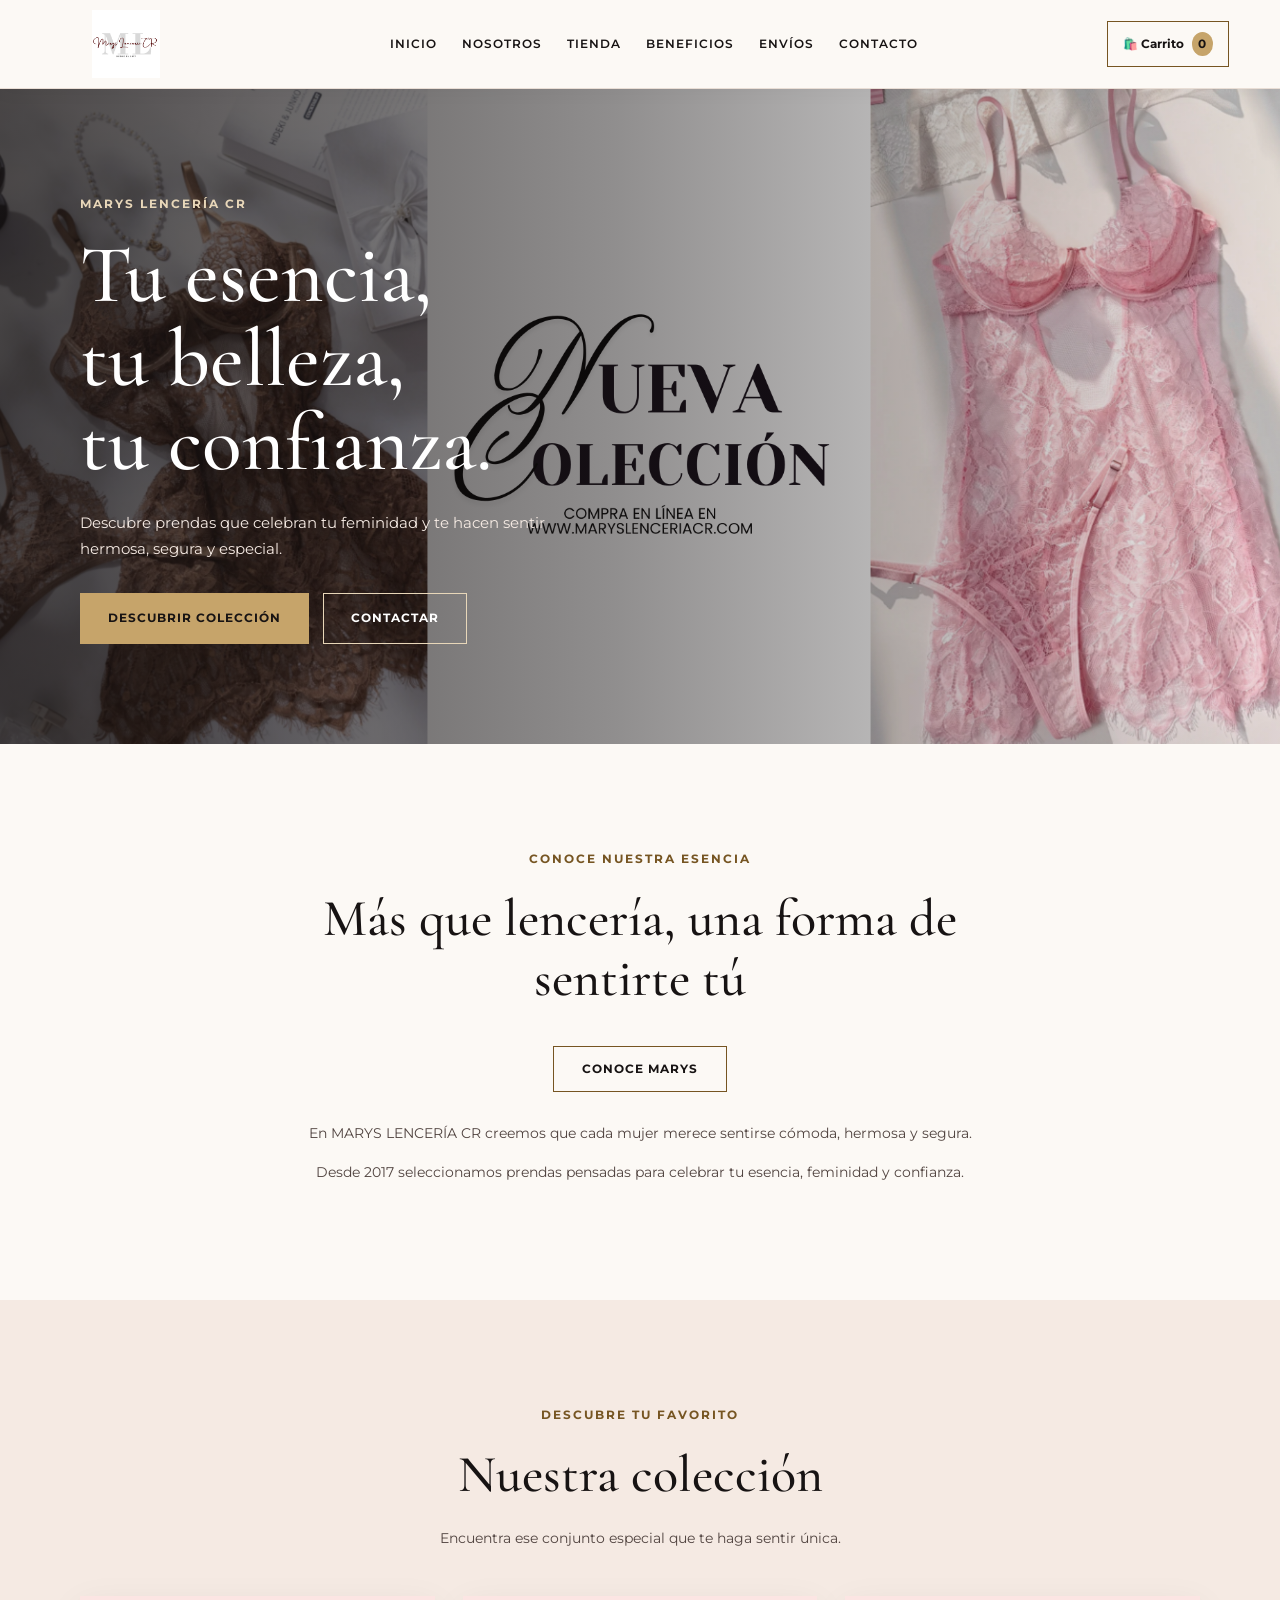
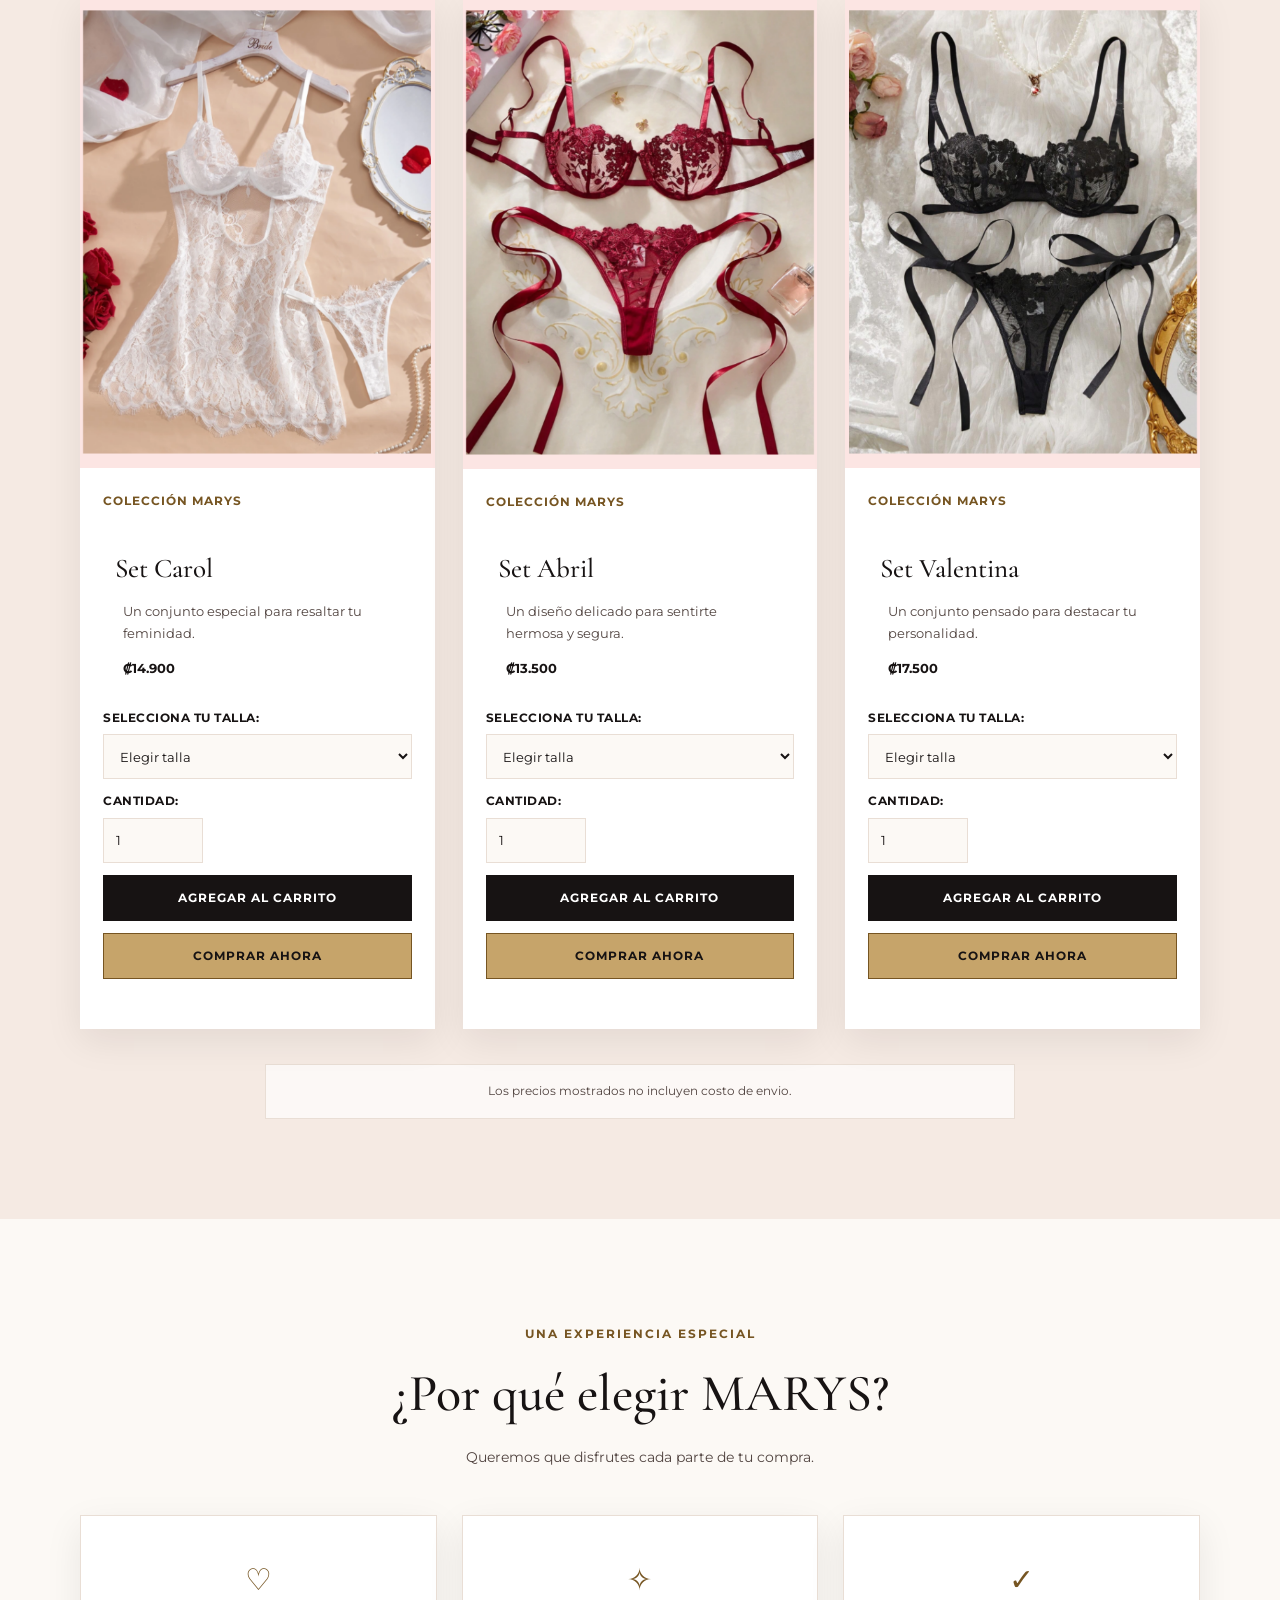
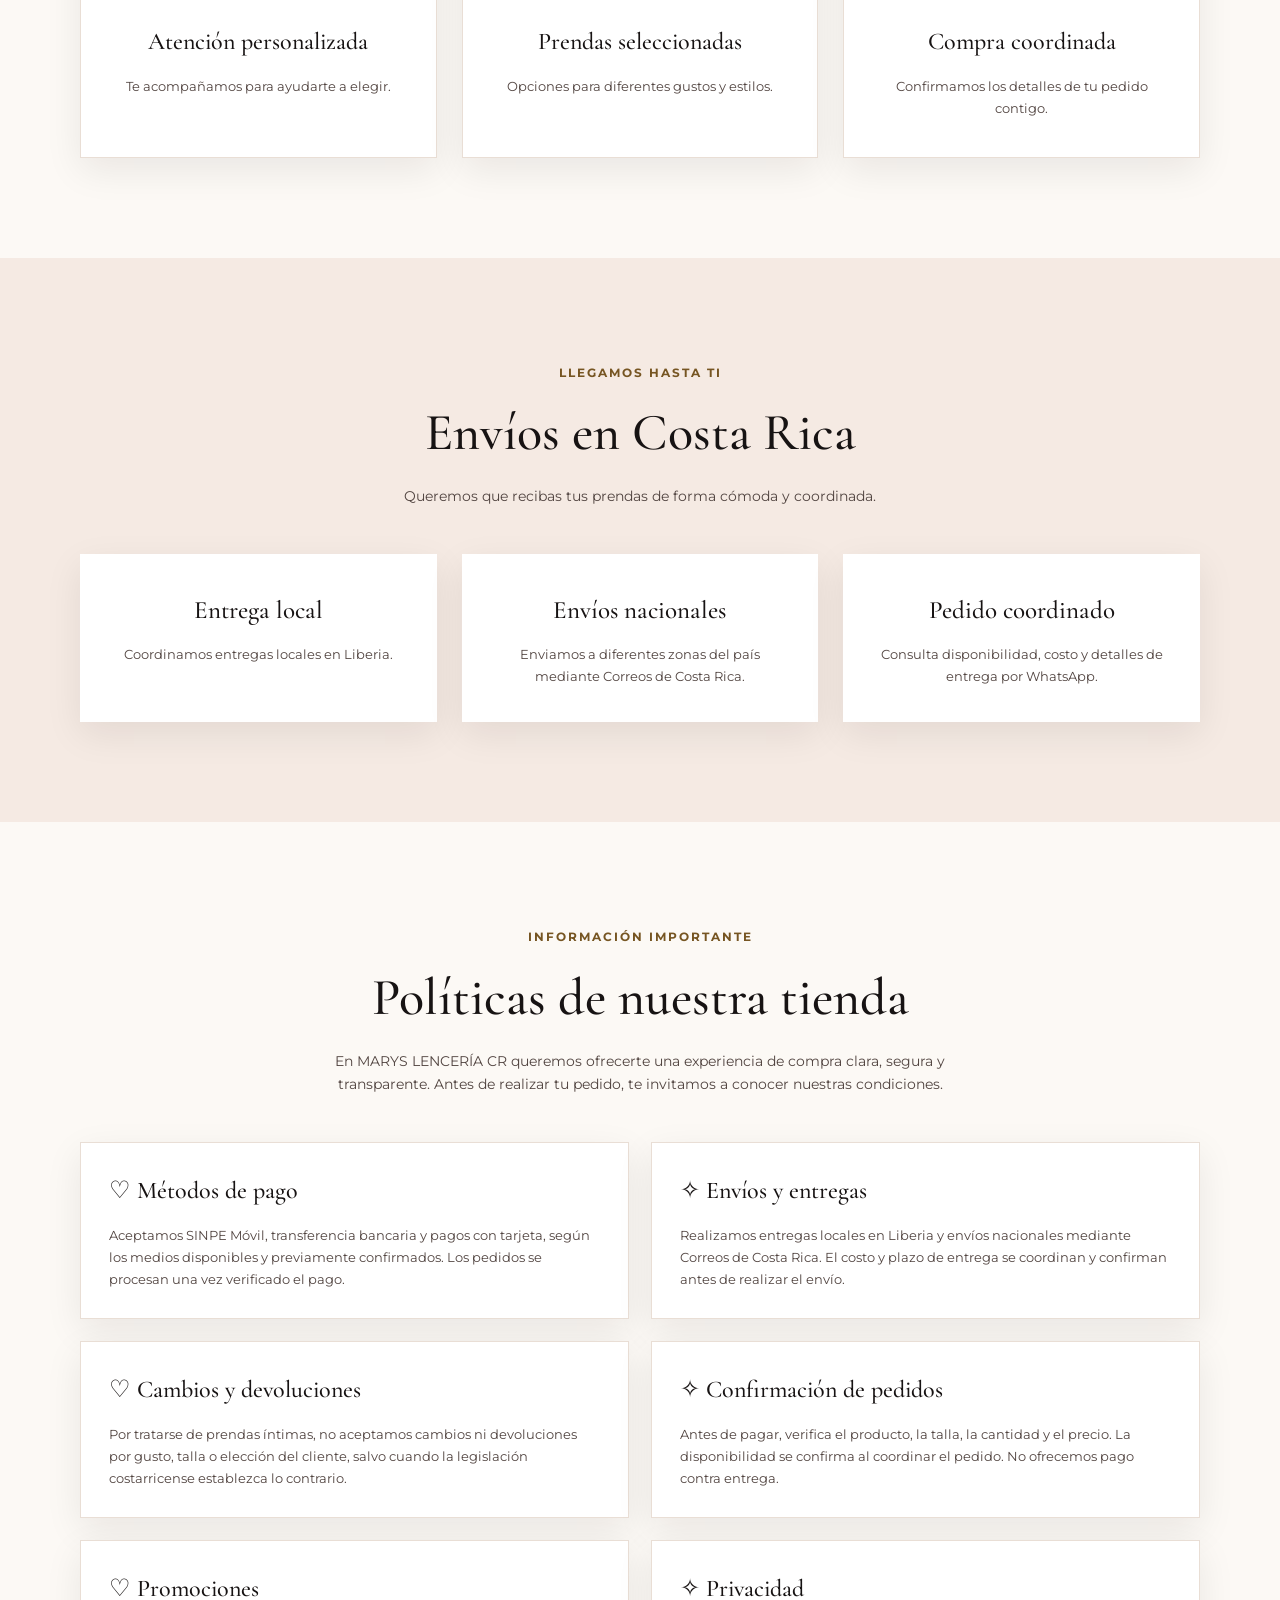
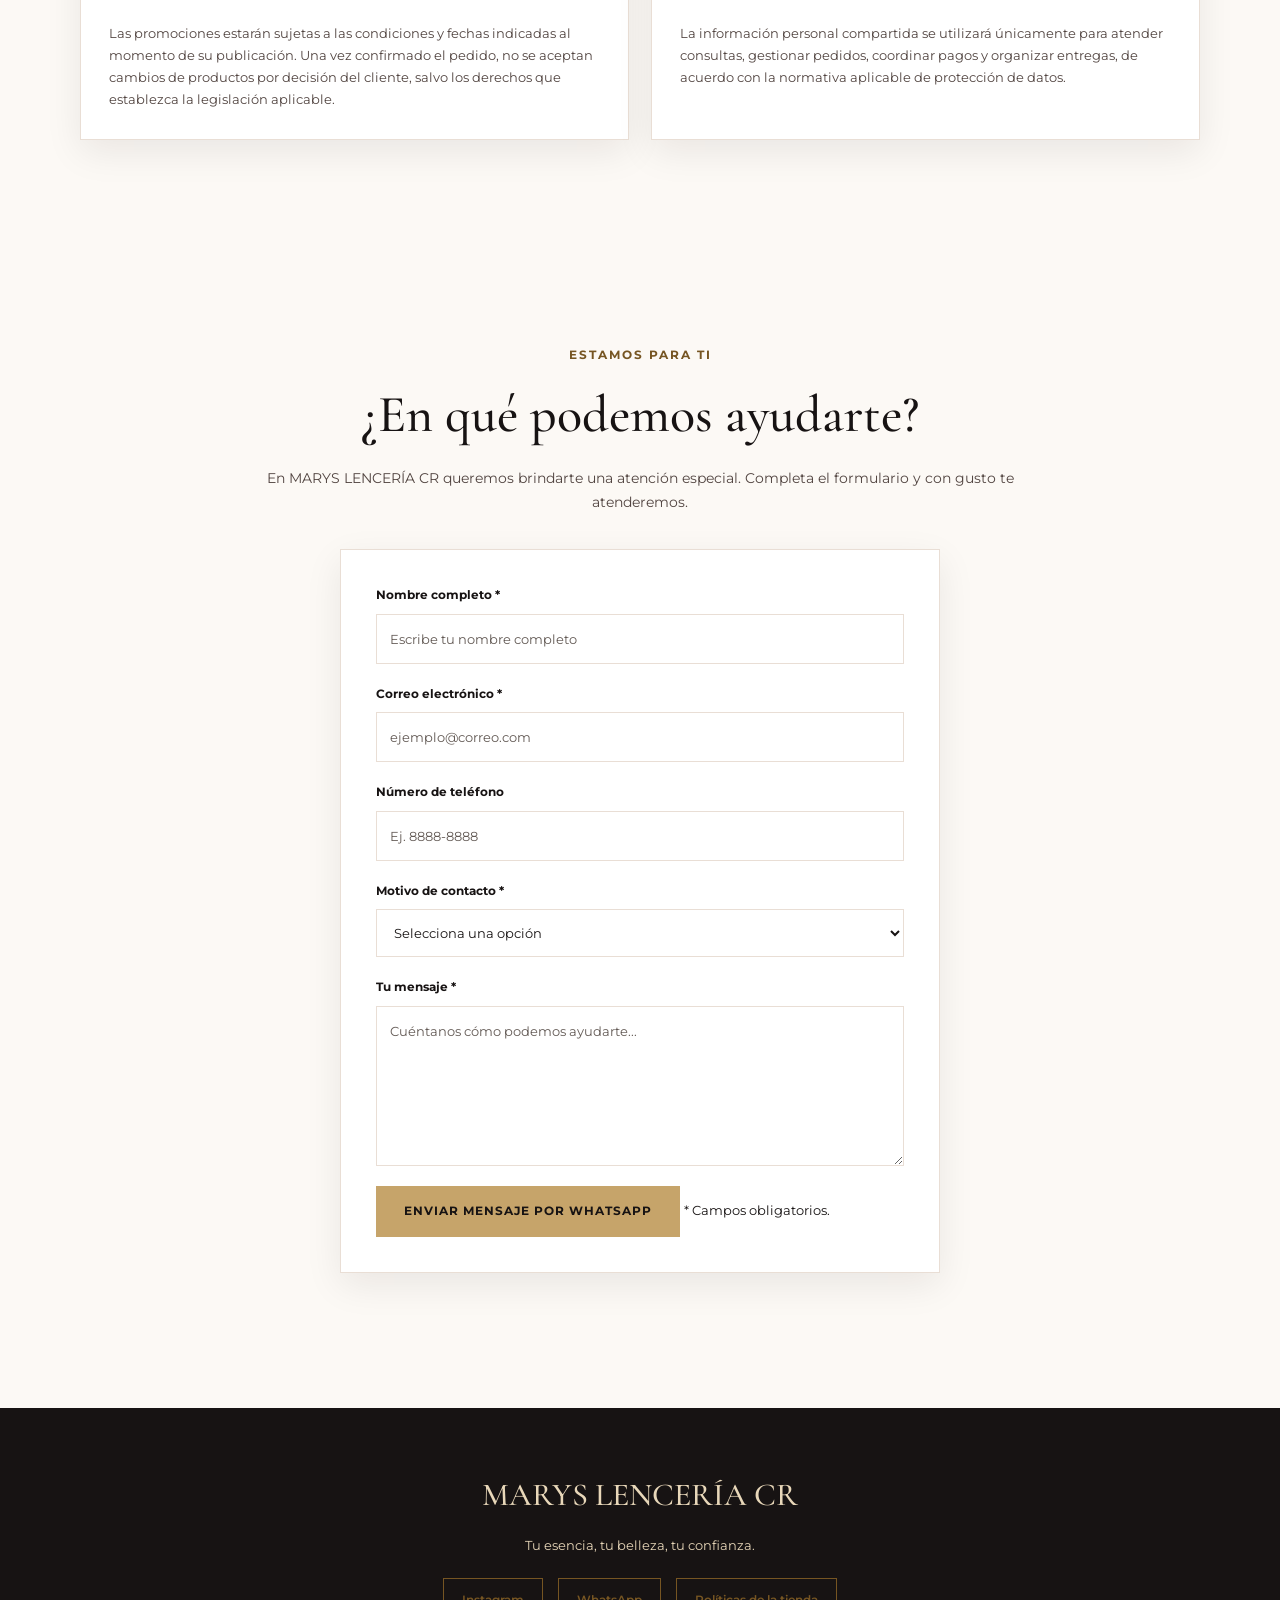
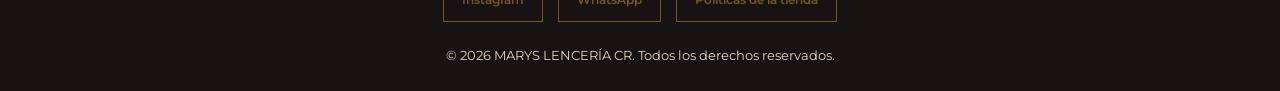
<file: index.html>
<!DOCTYPE html>
<html lang="es">

<head>
    <meta charset="UTF-8">
    <meta name="viewport" content="width=device-width, initial-scale=1.0">

    <meta name="description" content="MARYS LENCERÍA CR: descubre nuestra colección de lencería femenina. Compra tus conjuntos favoritos y recibe envíos en Costa Rica.">

    <meta name="author" content="MARYS LENCERÍA CR">
    <meta name="theme-color" content="#171313">

    <title>MARYS LENCERÍA CR | Tienda de Lencería Femenina en Costa Rica</title>

    <!-- TIPOGRAFÍAS -->
    <link rel="preconnect" href="https://fonts.googleapis.com">
    <link rel="preconnect" href="https://fonts.gstatic.com" crossorigin>

    <link href="https://fonts.googleapis.com/css2?family=Cormorant+Garamond:wght@400;500;600;700&family=Montserrat:wght@400;500;600;700&display=swap" rel="stylesheet">

    <!-- CSS -->
    <link rel="stylesheet" href="css/style.css">
</head>

<body>

    <!-- ENCABEZADO -->
    <header class="encabezado">

        <div class="encabezado-contenido">

            <a href="#inicio" class="logo">
                <img src="img/logo.png" alt="MARYS LENCERÍA CR">
            </a>

            <button
                class="boton-menu"
                id="boton-menu"
                type="button"
                aria-label="Abrir menú"
                aria-expanded="false"
                aria-controls="navegacion-principal">
                ☰
            </button>

            <nav class="navegacion" id="navegacion-principal">

                <a href="#inicio">Inicio</a>
                <a href="#nosotros">Nosotros</a>
                <a href="#catalogo">Tienda</a>
                <a href="#beneficios">Beneficios</a>
                <a href="#envios">Envíos</a>
                <a href="#contacto">Contacto</a>

            </nav>

            <!-- BOTÓN DEL CARRITO -->
            <button class="boton-carrito" id="abrir-carrito" type="button">
                🛍️ Carrito
                <span id="contador-carrito">0</span>
            </button>

        </div>

    </header>


    <main>

        <!-- PORTADA -->
        <section class="hero" id="inicio">

            <div class="hero-imagen">
                <img
                    src="img/banner.png"
                    alt="Colección de MARYS LENCERÍA CR"
                    fetchpriority="high">
            </div>

            <div class="hero-contenido">

                <span class="hero-etiqueta">
                    MARYS LENCERÍA CR
                </span>

                <h1>
                    Tu esencia,<br>
                    tu belleza,<br>
                    tu confianza.
                </h1>

                <p>
                    Descubre prendas que celebran tu feminidad
                    y te hacen sentir hermosa, segura y especial.
                </p>

                <div class="hero-botones">

                    <a href="#catalogo" class="boton boton-principal">
                        DESCUBRIR COLECCIÓN
                    </a>

                    <a
                        href="https://wa.me/50663638746"
                        class="boton boton-secundario"
                        target="_blank"
                        rel="noopener noreferrer">
                        CONTACTAR
                    </a>

                </div>

            </div>

        </section>


        <!-- NOSOTROS -->
        <section class="seccion seccion-nosotros" id="nosotros">

            <div class="contenedor">

                <span class="etiqueta-seccion">
                    CONOCE NUESTRA ESENCIA
                </span>

                <h2>
                    Más que lencería, una forma de sentirte tú
                </h2>

                <button type="button" id="boton-bienvenida">
                    Conoce MARYS
                </button>

                <p>
                    En MARYS LENCERÍA CR creemos que cada mujer
                    merece sentirse cómoda, hermosa y segura.
                </p>

                <p>
                    Desde 2017 seleccionamos prendas pensadas para
                    celebrar tu esencia, feminidad y confianza.
                </p>

            </div>

        </section>


        <!-- TIENDA -->
        <section class="seccion seccion-catalogo" id="catalogo">

            <div class="contenedor">

                <span class="etiqueta-seccion">
                    DESCUBRE TU FAVORITO
                </span>

                <h2>Nuestra colección</h2>

                <p class="texto-intro">
                    Encuentra ese conjunto especial que te haga sentir única.
                </p>

                <div class="catalogo-grid">

                    <!-- SET CAROL -->
                    <article class="tarjeta-categoria tarjeta-producto">

                        <div class="imagen-categoria">
                            <img
                                src="img/Producto1.png"
                                alt="Set Carol de MARYS LENCERÍA CR"
                                loading="lazy">
                        </div>

                        <div class="informacion-producto">

                            <span class="producto-etiqueta">
                                COLECCIÓN MARYS
                            </span>

                            <h3>Set Carol</h3>

                            <p class="descripcion-producto">
                                Un conjunto especial para resaltar tu feminidad.
                            </p>

                            <p class="precio-producto">
                                ₡14.900
                            </p>

                            <label for="talla-carol">Selecciona tu talla:</label>

                            <select id="talla-carol" class="selector-talla">
                                <option value="">Elegir talla</option>
                                <option value="XS">XS</option>
                                <option value="S">S</option>
                                <option value="M">M</option>
                                <option value="L">L</option>
                                <option value="XL">XL</option>
                            </select>

                            <label for="cantidad-carol">Cantidad:</label>

                            <input
                                type="number"
                                id="cantidad-carol"
                                class="cantidad-producto"
                                min="1"
                                value="1">

                            <button
                                class="boton boton-principal boton-agregar"
                                type="button"
                                data-id="carol"
                                data-nombre="Set Carol"
                                data-precio="14900"
                                data-imagen="img/Producto1.png"
                                data-talla="talla-carol"
                                data-cantidad="cantidad-carol">
                                AGREGAR AL CARRITO
                            </button>

                            <button
                                class="boton boton-secundario boton-comprar"
                                type="button"
                                data-id="carol">
                                COMPRAR AHORA
                            </button>

                        </div>

                    </article>


                    <!-- SET ABRIL -->
                    <article class="tarjeta-categoria tarjeta-producto">

                        <div class="imagen-categoria">
                            <img
                                src="img/Producto2.png"
                                alt="Set Abril de MARYS LENCERÍA CR"
                                loading="lazy">
                        </div>

                        <div class="informacion-producto">

                            <span class="producto-etiqueta">
                                COLECCIÓN MARYS
                            </span>

                            <h3>Set Abril</h3>

                            <p class="descripcion-producto">
                                Un diseño delicado para sentirte hermosa y segura.
                            </p>

                            <p class="precio-producto">
                                ₡13.500
                            </p>

                            <label for="talla-abril">Selecciona tu talla:</label>

                            <select id="talla-abril" class="selector-talla">
                                <option value="">Elegir talla</option>
                                <option value="XS">XS</option>
                                <option value="S">S</option>
                                <option value="M">M</option>
                                <option value="L">L</option>
                                <option value="XL">XL</option>
                            </select>

                            <label for="cantidad-abril">Cantidad:</label>

                            <input
                                type="number"
                                id="cantidad-abril"
                                class="cantidad-producto"
                                min="1"
                                value="1">

                            <button
                                class="boton boton-principal boton-agregar"
                                type="button"
                                data-id="abril"
                                data-nombre="Set Abril"
                                data-precio="13500"
                                data-imagen="img/Producto2.png"
                                data-talla="talla-abril"
                                data-cantidad="cantidad-abril">
                                AGREGAR AL CARRITO
                            </button>

                            <button
                                class="boton boton-secundario boton-comprar"
                                type="button"
                                data-id="abril">
                                COMPRAR AHORA
                            </button>

                        </div>

                    </article>


                    <!-- SET VALENTINA -->
                    <article class="tarjeta-categoria tarjeta-producto">

                        <div class="imagen-categoria">
                            <img
                                src="img/Producto3.png"
                                alt="Set Valentina de MARYS LENCERÍA CR"
                                loading="lazy">
                        </div>

                        <div class="informacion-producto">

                            <span class="producto-etiqueta">
                                COLECCIÓN MARYS
                            </span>

                            <h3>Set Valentina</h3>

                            <p class="descripcion-producto">
                                Un conjunto pensado para destacar tu personalidad.
                            </p>

                            <p class="precio-producto">
                                ₡17.500
                            </p>

                            <label for="talla-valentina">Selecciona tu talla:</label>

                            <select id="talla-valentina" class="selector-talla">
                                <option value="">Elegir talla</option>
                                <option value="XS">XS</option>
                                <option value="S">S</option>
                                <option value="M">M</option>
                                <option value="L">L</option>
                                <option value="XL">XL</option>
                            </select>

                            <label for="cantidad-valentina">Cantidad:</label>

                            <input
                                type="number"
                                id="cantidad-valentina"
                                class="cantidad-producto"
                                min="1"
                                value="1">

                            <button
                                class="boton boton-principal boton-agregar"
                                type="button"
                                data-id="valentina"
                                data-nombre="Set Valentina"
                                data-precio="17500"
                                data-imagen="img/Producto3.png"
                                data-talla="talla-valentina"
                                data-cantidad="cantidad-valentina">
                                AGREGAR AL CARRITO
                            </button>

                            <button
                                class="boton boton-secundario boton-comprar"
                                type="button"
                                data-id="valentina">
                                COMPRAR AHORA
                            </button>

                        </div>

                    </article>

                </div>

                <p class="aviso-precios">
                    Los precios mostrados no incluyen costo de envio.
                </p>

            </div>

        </section>

<!-- CARRITO DE COMPRAS -->
<section class="seccion seccion-carrito" id="carrito">

    <div class="contenedor">

        <div class="encabezado-carrito">
            <h2>Tu carrito de compras</h2>

            <button type="button" id="cerrar-carrito">
                ✕ Cerrar
            </button>
        </div>

        <div id="productos-carrito">
            <p class="carrito-vacio">
                Tu carrito está esperando tus favoritos. ♡
            </p>
        </div>

        <div class="resumen-carrito">

            <p>
                Subtotal:
                <strong id="subtotal-carrito">₡0</strong>
            </p>

            <p>
                Envío:
                <span>Por coordinar</span>
            </p>

            <h3>
                Total:
                <strong id="total-carrito">₡0</strong>
            </h3>

            <button
                type="button"
                class="boton boton-principal"
                id="finalizar-compra">
                CONTINUAR CON MI PEDIDO
            </button>

            <button
                type="button"
                class="boton boton-secundario"
                id="vaciar-carrito">
                VACIAR CARRITO
            </button>

        </div>

        <!-- FORMULARIO DE PEDIDO -->
        <div class="formulario-pedido-contenedor" id="formulario-pedido" hidden>

            <div class="formulario-pedido-encabezado">

                <span class="etiqueta-seccion">
                    UN PEDIDO ESPECIAL PARA TI
                </span>

                <h2>Completa tus datos</h2>

                <p>
                    Necesitamos esta información para coordinar
                    tu pedido y la entrega de tus prendas.
                </p>

            </div>

            <form id="formulario-datos-pedido">

                <!-- DATOS PERSONALES -->
                <fieldset>

                    <legend>♡ Información personal</legend>

                    <div class="formulario-grid">

                        <div class="campo-formulario">
                            <label for="nombre-cliente">
                                Nombre completo *
                            </label>

                            <input
                                type="text"
                                id="nombre-cliente"
                                name="nombre"
                                placeholder="Escribe tu nombre completo"
                                autocomplete="name"
                                required>
                        </div>

                        <div class="campo-formulario">
                            <label for="telefono-cliente">
                                Número de teléfono *
                            </label>

                            <input
                                type="tel"
                                id="telefono-cliente"
                                name="telefono"
                                placeholder="Ejemplo: 8888-8888"
                                autocomplete="tel"
                                required>
                        </div>

                        <div class="campo-formulario campo-completo">
                            <label for="correo-cliente">
                                Correo electrónico (opcional)
                            </label>

                            <input
                                type="email"
                                id="correo-cliente"
                                name="correo"
                                placeholder="tucorreo@ejemplo.com"
                                autocomplete="email">
                        </div>

                    </div>

                </fieldset>

                <!-- ENTREGA -->
                <fieldset>

                    <legend>✧ Información de entrega</legend>

                    <div class="campo-formulario">

                        <label for="tipo-entrega">
                            ¿Cómo deseas recibir tu pedido? *
                        </label>

                        <select id="tipo-entrega" name="tipo-entrega" required>

                            <option value="">
                                Selecciona una opción
                            </option>

                            <option value="Entrega local en Liberia">
                                Entrega local en Liberia
                            </option>

                            <option value="Correos de Costa Rica - Domicilio">
                                Correos de Costa Rica - Domicilio
                            </option>

                            <option value="Correos de Costa Rica - Sucursal">
                                Correos de Costa Rica - Sucursal
                            </option>

                        </select>

                    </div>

                    <div id="datos-direccion" hidden>

                        <div class="formulario-grid">

                            <div class="campo-formulario">
                                <label for="provincia-cliente">
                                    Provincia *
                                </label>

                                <select
                                    id="provincia-cliente"
                                    name="provincia">

                                    <option value="">Seleccionar provincia</option>
                                    <option value="San José">San José</option>
                                    <option value="Alajuela">Alajuela</option>
                                    <option value="Cartago">Cartago</option>
                                    <option value="Heredia">Heredia</option>
                                    <option value="Guanacaste">Guanacaste</option>
                                    <option value="Puntarenas">Puntarenas</option>
                                    <option value="Limón">Limón</option>

                                </select>
                            </div>

                            <div class="campo-formulario">
                                <label for="canton-cliente">
                                    Cantón *
                                </label>

                                <input
                                    type="text"
                                    id="canton-cliente"
                                    name="canton"
                                    placeholder="Escribe tu cantón">
                            </div>

                            <div class="campo-formulario">
                                <label for="distrito-cliente">
                                    Distrito *
                                </label>

                                <input
                                    type="text"
                                    id="distrito-cliente"
                                    name="distrito"
                                    placeholder="Escribe tu distrito">
                            </div>

                            <div class="campo-formulario campo-completo">
                                <label for="direccion-cliente">
                                    Dirección exacta o señas *
                                </label>

                                <textarea
                                    id="direccion-cliente"
                                    name="direccion"
                                    rows="3"
                                    placeholder="Indica dirección, puntos de referencia y otros detalles"></textarea>
                            </div>

                        </div>

                    </div>

                    <div id="datos-sucursal" hidden>

                        <div class="campo-formulario">

                            <label for="sucursal-cliente">
                                Sucursal de Correos de Costa Rica *
                            </label>

                            <input
                                type="text"
                                id="sucursal-cliente"
                                name="sucursal"
                                placeholder="Indica la sucursal donde deseas retirar">

                        </div>

                    </div>

                </fieldset>

                <!-- PAGO -->
                <fieldset>

                    <legend>♡ Método de pago</legend>

                    <div class="campo-formulario">

                        <label for="metodo-pago">
                            Selecciona tu método de pago *
                        </label>

                        <select id="metodo-pago" name="metodo-pago" required>

                            <option value="">
                                Selecciona una opción
                            </option>

                            <option value="SINPE Móvil">
                                SINPE Móvil
                            </option>

                            <option value="Transferencia bancaria">
                                Transferencia bancaria
                            </option>

                            <option value="Tarjeta">
                                Tarjeta

                            </option>

                        </select>

                    </div>

                    <p class="nota-formulario">
                        Te enviaremos las indicaciones para completar
                        el pago. Tu pedido se procesará una vez verificado.
                    </p>

                </fieldset>

                <!-- OBSERVACIONES -->
                <fieldset>

                    <legend>✧ Detalles adicionales</legend>

                    <div class="campo-formulario">

                        <label for="observaciones-pedido">
                            Observaciones (opcional)
                        </label>

                        <textarea
                            id="observaciones-pedido"
                            name="observaciones"
                            rows="4"
                            placeholder="¿Deseas indicarnos algo sobre tu pedido?"></textarea>

                    </div>

                </fieldset>

                <!-- ACEPTACIÓN -->
                <div class="aceptacion-formulario">

                    <label for="aceptar-politicas">

                        <input
                            type="checkbox"
                            id="aceptar-politicas"
                            name="aceptar-politicas"
                            required>

                        He leído y acepto las
                        <a href="#politicas" target="_blank">
                            políticas de MARYS LENCERÍA CR
                        </a>.

                    </label>

                </div>

                <button
                    type="submit"
                    class="boton boton-principal boton-enviar-pedido">

                    ENVIAR PEDIDO POR WHATSAPP

                </button>

                <p class="nota-formulario">
                    Al continuar, se abrirá WhatsApp con los detalles
                    de tu pedido para que puedas confirmarlo con nosotros.
                </p>

            </form>

        </div>

    </div>

</section>


        <!-- BENEFICIOS -->
        <section class="seccion seccion-beneficios" id="beneficios">

            <div class="contenedor">

                <span class="etiqueta-seccion">
                    UNA EXPERIENCIA ESPECIAL
                </span>

                <h2>¿Por qué elegir MARYS?</h2>

                <p class="texto-intro">
                    Queremos que disfrutes cada parte de tu compra.
                </p>

                <div class="beneficios-grid">

                    <article class="tarjeta-beneficio">
                        <span class="icono-beneficio">♡</span>
                        <h3>Atención personalizada</h3>
                        <p>Te acompañamos para ayudarte a elegir.</p>
                    </article>

                    <article class="tarjeta-beneficio">
                        <span class="icono-beneficio">✧</span>
                        <h3>Prendas seleccionadas</h3>
                        <p>Opciones para diferentes gustos y estilos.</p>
                    </article>

                    <article class="tarjeta-beneficio">
                        <span class="icono-beneficio">✓</span>
                        <h3>Compra coordinada</h3>
                        <p>Confirmamos los detalles de tu pedido contigo.</p>
                    </article>

                </div>

            </div>

        </section>


        <!-- ENVÍOS -->
        <section class="seccion seccion-envios" id="envios">

            <div class="contenedor">

                <span class="etiqueta-seccion">
                    LLEGAMOS HASTA TI
                </span>

                <h2>Envíos en Costa Rica</h2>

                <p class="texto-intro">
                    Queremos que recibas tus prendas de forma cómoda y coordinada.
                </p>

                <div class="envios-grid">

                    <article class="tarjeta-envio">
                        <h3>Entrega local</h3>
                        <p>Coordinamos entregas locales en Liberia.</p>
                    </article>

                    <article class="tarjeta-envio">
                        <h3>Envíos nacionales</h3>
                        <p>Enviamos a diferentes zonas del país mediante Correos de Costa Rica.</p>
                    </article>

                    <article class="tarjeta-envio">
                        <h3>Pedido coordinado</h3>
                        <p>Consulta disponibilidad, costo y detalles de entrega por WhatsApp.</p>
                    </article>

                </div>

            </div>

        </section>

<!-- POLÍTICAS -->
<section class="seccion seccion-politicas" id="politicas">

    <div class="contenedor">

        <span class="etiqueta-seccion">
            INFORMACIÓN IMPORTANTE
        </span>

        <h2>Políticas de nuestra tienda</h2>

        <p class="texto-intro">
            En MARYS LENCERÍA CR queremos ofrecerte una experiencia
            de compra clara, segura y transparente. Antes de realizar
            tu pedido, te invitamos a conocer nuestras condiciones.
        </p>

        <div class="politicas-grid">

            <article class="tarjeta-politica">
                <h3>♡ Métodos de pago</h3>
                <p>
                    Aceptamos SINPE Móvil, transferencia bancaria
                    y pagos con tarjeta, según los medios disponibles
                    y previamente confirmados. Los pedidos se procesan
                    una vez verificado el pago.
                </p>
            </article>

            <article class="tarjeta-politica">
                <h3>✧ Envíos y entregas</h3>
                <p>
                    Realizamos entregas locales en Liberia y envíos
                    nacionales mediante Correos de Costa Rica.
                    El costo y plazo de entrega se coordinan y confirman
                    antes de realizar el envío.
                </p>
            </article>

            <article class="tarjeta-politica">
                <h3>♡ Cambios y devoluciones</h3>
                <p>
                    Por tratarse de prendas íntimas, no aceptamos
                    cambios ni devoluciones por gusto, talla o elección
                    del cliente, salvo cuando la legislación costarricense
                    establezca lo contrario.
                </p>
            </article>

            <article class="tarjeta-politica">
                <h3>✧ Confirmación de pedidos</h3>
                <p>
                    Antes de pagar, verifica el producto, la talla,
                    la cantidad y el precio. La disponibilidad se confirma
                    al coordinar el pedido. No ofrecemos pago contra entrega.
                </p>
            </article>

            <article class="tarjeta-politica">
                <h3>♡ Promociones</h3>
                <p>
                    Las promociones estarán sujetas a las condiciones
                    y fechas indicadas al momento de su publicación.
                    Una vez confirmado el pedido, no se aceptan cambios
                    de productos por decisión del cliente, salvo los
                    derechos que establezca la legislación aplicable.
                </p>
            </article>

            <article class="tarjeta-politica">
                <h3>✧ Privacidad</h3>
                <p>
                    La información personal compartida se utilizará
                    únicamente para atender consultas, gestionar pedidos,
                    coordinar pagos y organizar entregas, de acuerdo
                    con la normativa aplicable de protección de datos.
                </p>
            </article>

        </div>

    </div>

</section>


<!-- CONTACTO -->
<section class="seccion seccion-contacto" id="contacto">

    <div class="contenedor">

        <span class="etiqueta-seccion">ESTAMOS PARA TI</span>

        <h2>¿En qué podemos ayudarte?</h2>

        <p>
            En MARYS LENCERÍA CR queremos brindarte una atención especial.
            Completa el formulario y con gusto te atenderemos.
        </p>

        <form id="formulario-contacto" class="formulario-contacto">

            <div class="campo-formulario">
                <label for="nombre">Nombre completo *</label>
                <input
                    type="text"
                    id="nombre"
                    name="nombre"
                    placeholder="Escribe tu nombre completo"
                    autocomplete="name"
                    required>
            </div>

            <div class="campo-formulario">
                <label for="correo">Correo electrónico *</label>
                <input
                    type="email"
                    id="correo"
                    name="correo"
                    placeholder="ejemplo@correo.com"
                    autocomplete="email"
                    required>
            </div>

            <div class="campo-formulario">
                <label for="telefono">Número de teléfono</label>
                <input
                    type="tel"
                    id="telefono"
                    name="telefono"
                    placeholder="Ej. 8888-8888"
                    autocomplete="tel">
            </div>

            <div class="campo-formulario">
                <label for="asunto">Motivo de contacto *</label>
                <select id="asunto" name="asunto" required>
                    <option value="">Selecciona una opción</option>
                    <option value="Información sobre productos">Información sobre productos</option>
                    <option value="Disponibilidad y tallas">Disponibilidad y tallas</option>
                    <option value="Estado de mi pedido">Estado de mi pedido</option>
                    <option value="Envíos y entregas">Envíos y entregas</option>
                    <option value="Métodos de pago">Métodos de pago</option>
                    <option value="Otro">Otro</option>
                </select>
            </div>

            <div class="campo-formulario">
                <label for="mensaje">Tu mensaje *</label>
                <textarea
                    id="mensaje"
                    name="mensaje"
                    rows="6"
                    placeholder="Cuéntanos cómo podemos ayudarte..."
                    minlength="10"
                    required></textarea>
            </div>

            <button type="submit" class="boton boton-principal">
                ENVIAR MENSAJE POR WHATSAPP
            </button>

            <p
                id="mensaje-formulario"
                class="mensaje-formulario"
                role="status"
                aria-live="polite">
            </p>

            <small>* Campos obligatorios.</small>

        </form>

    </div>

</section>

    </main>


    <!-- PIE DE PÁGINA -->
    <footer class="pie-pagina">

        <div class="contenedor">

            <h2>MARYS LENCERÍA CR</h2>

            <p>
                Tu esencia, tu belleza, tu confianza.
            </p>

            <div class="redes-sociales">

                <a
                    href="https://www.instagram.com/marys.lenceria.cr/"
                    target="_blank"
                    rel="noopener noreferrer">
                    Instagram
                </a>

                <a
                    href="https://wa.me/50663638746"
                    target="_blank"
                    rel="noopener noreferrer">
                    WhatsApp
                </a>

                <a href="#politicas">
                    Políticas de la tienda
                </a>

            </div>

            <p>
                © 2026 MARYS LENCERÍA CR.
                Todos los derechos reservados.
            </p>

        </div>

    </footer>


    <!-- JAVASCRIPT -->
    <script src="js/script.js"></script>

</body>
</html>
</file>
<file: css/style.css>
/* =====================================================
   MARYS LENCERÍA CR
   DISEÑO ELEGANTE · LUXURY FEMININE
   ACCESIBILIDAD Y CONTRASTE MEJORADOS
   ===================================================== */

/* 1. VARIABLES */
:root {
    --negro: #171313;
    --negro-suave: #251E1E;
    --dorado: #C6A46A;
    --dorado-claro: #E8D7B9;
    --dorado-texto: #765522;
    --beige: #F5EAE3;
    --fondo: #FCF9F5;
    --blanco: #FFFFFF;
    --texto: #514440;
    --placeholder: #625954;
    --borde: #E9DED5;

    --fuente-titulos: "Cormorant Garamond", Georgia, serif;
    --fuente-texto: "Montserrat", Arial, sans-serif;

    --sombra: 0 12px 35px rgba(23, 19, 19, .08);
    --transicion: all .3s ease;
}

/* 2. CONFIGURACIÓN GENERAL */
* {
    margin: 0;
    padding: 0;
    box-sizing: border-box;
}

html {
    scroll-behavior: smooth;
    scroll-padding-top: 100px;
}

body {
    font-family: var(--fuente-texto);
    color: var(--negro);
    background: var(--fondo);
    line-height: 1.7;
}

img {
    display: block;
    max-width: 100%;
}

a {
    color: inherit;
    text-decoration: none;
}

button,
input,
textarea,
select {
    font: inherit;
}

button {
    cursor: pointer;
}

.contenedor {
    width: min(1120px, 90%);
    margin: 0 auto;
}

::selection {
    background: var(--dorado-claro);
    color: var(--negro);
}

/* 3. ENCABEZADO */
.encabezado {
    position: sticky;
    top: 0;
    z-index: 1000;
    width: 100%;
    background: rgba(252, 249, 245, .97);
    border-bottom: 1px solid var(--borde);
    box-shadow: 0 3px 18px rgba(23, 19, 19, .04);
}

.encabezado-contenido {
    width: min(1200px, 92%);
    min-height: 88px;
    margin: auto;
    display: flex;
    align-items: center;
    justify-content: space-between;
    gap: 25px;
}

.logo {
    display: flex;
    align-items: center;
    flex-shrink: 0;
}

.logo img {
    width: 150px;
    max-height: 68px;
    object-fit: contain;
}

.navegacion {
    display: flex;
    align-items: center;
    justify-content: flex-end;
    flex-wrap: wrap;
    gap: 10px 25px;
}

.navegacion a {
    display: inline-flex;
    align-items: center;
    min-height: 44px;
    color: var(--negro);
    font-size: 12px;
    font-weight: 600;
    letter-spacing: 1px;
    text-transform: uppercase;
    transition: var(--transicion);
}

.navegacion a:hover {
    color: var(--dorado-texto);
}

/* 4. MENÚ MÓVIL */
.boton-menu {
    display: none;
    min-width: 44px;
    min-height: 44px;
    align-items: center;
    justify-content: center;
    border: 0;
    background: transparent;
    color: var(--negro);
    font-size: 27px;
    cursor: pointer;
}

@media (max-width: 768px) {
    .encabezado-contenido {
        position: relative;
        flex-wrap: wrap;
        min-height: 75px;
        padding: 10px 0;
    }

    .boton-menu {
        display: flex;
    }

    .navegacion {
        display: none;
        width: 100%;
        flex-direction: column;
        align-items: stretch;
        gap: 0;
        padding: 12px 0;
        border-top: 1px solid var(--borde);
    }

    .navegacion.activo {
        display: flex;
    }

    .navegacion a {
        justify-content: center;
        padding: 12px;
    }
}

/* 5. PORTADA PRINCIPAL */
.hero {
    min-height: 620px;
    position: relative;
    display: flex;
    align-items: center;
    overflow: hidden;
    background: var(--beige);
}

.hero-imagen {
    position: absolute;
    inset: 0;
}

.hero-imagen img {
    width: 100%;
    height: 100%;
    object-fit: cover;
    object-position: center;
}

.hero-imagen::after {
    content: "";
    position: absolute;
    inset: 0;
    background: linear-gradient(
        90deg,
        rgba(23, 19, 19, .78) 0%,
        rgba(23, 19, 19, .48) 48%,
        rgba(23, 19, 19, .05) 100%
    );
}

.hero-contenido {
    position: relative;
    z-index: 2;
    width: min(1120px, 90%);
    margin: auto;
    padding: 100px 0;
    color: var(--blanco);
}

.hero-etiqueta,
.etiqueta-seccion {
    display: inline-block;
    margin-bottom: 20px;
    font-size: 12px;
    font-weight: 700;
    letter-spacing: 2px;
    text-transform: uppercase;
}

.hero-etiqueta {
    color: var(--dorado-claro);
}

.etiqueta-seccion {
    color: var(--dorado-texto);
}

.hero h1 {
    max-width: 650px;
    margin-bottom: 25px;
    font-family: var(--fuente-titulos);
    font-size: clamp(48px, 7vw, 82px);
    font-weight: 500;
    line-height: 1.02;
}

.hero-contenido > p {
    max-width: 480px;
    margin-bottom: 32px;
    color: #F5EAE3;
    font-size: 15px;
}

/* 6. BOTONES GENERALES */
.hero-botones {
    display: flex;
    flex-wrap: wrap;
    gap: 14px;
}

.boton {
    min-height: 49px;
    padding: 14px 27px;
    display: inline-flex;
    align-items: center;
    justify-content: center;
    border: 1px solid transparent;
    font-size: 12px;
    font-weight: 700;
    letter-spacing: 1px;
    text-align: center;
    transition: var(--transicion);
    cursor: pointer;
}

.boton-principal {
    background: var(--dorado);
    color: var(--negro);
}

.boton-principal:hover {
    background: var(--dorado-claro);
    transform: translateY(-2px);
}

.boton-secundario {
    border-color: var(--dorado-claro);
    color: var(--blanco);
}

.boton-secundario:hover {
    background: var(--blanco);
    color: var(--negro);
}

/* 7. SECCIONES */
.seccion {
    padding: 100px 0;
    text-align: center;
}

.seccion h2 {
    margin-bottom: 22px;
    font-family: var(--fuente-titulos);
    font-size: clamp(34px, 4.5vw, 52px);
    font-weight: 500;
    line-height: 1.15;
}

.seccion p {
    color: var(--texto);
}

.texto-intro {
    max-width: 650px;
    margin: 0 auto 45px;
    font-size: 14px;
}

/* 8. NOSOTROS */
.seccion-nosotros {
    background: var(--fondo);
}

.seccion-nosotros .contenedor {
    max-width: 780px;
}

.seccion-nosotros p {
    margin: 15px auto;
    font-size: 14px;
}

/* 9. BOTÓN BIENVENIDA */
#boton-bienvenida {
    min-height: 46px;
    margin: 15px 0;
    padding: 12px 28px;
    border: 1px solid var(--dorado-texto);
    background: transparent;
    color: var(--negro);
    font-size: 12px;
    font-weight: 700;
    letter-spacing: 1px;
    text-transform: uppercase;
    cursor: pointer;
    transition: var(--transicion);
}

#boton-bienvenida:hover {
    background: var(--dorado);
}

/* 10. CATÁLOGO */
.seccion-catalogo {
    background: var(--beige);
}

.catalogo-grid {
    display: grid;
    grid-template-columns: repeat(3, minmax(0, 1fr));
    gap: 28px;
    align-items: stretch;
}

.tarjeta-categoria {
    display: flex;
    flex-direction: column;
    overflow: hidden;
    padding-bottom: 27px;
    background: var(--blanco);
    text-align: center;
    box-shadow: var(--sombra);
    transition: var(--transicion);
}

.tarjeta-categoria:hover {
    transform: translateY(-6px);
}

.imagen-categoria {
    width: 100%;
    aspect-ratio: 3 / 4;
    overflow: hidden;
    background: var(--beige);
}

.imagen-categoria img {
    width: 100%;
    height: 100%;
    object-fit: cover;
    transition: transform .5s ease;
}

.tarjeta-categoria:hover .imagen-categoria img {
    transform: scale(1.05);
}

.tarjeta-categoria h3 {
    margin: 22px 12px 10px;
    font-family: var(--fuente-titulos);
    font-size: 25px;
    font-weight: 500;
}

.tarjeta-categoria p {
    margin-top: auto;
    padding: 0 20px;
    font-size: 13px;
}

/* 11. PRODUCTOS Y COMPRAS */
.tarjeta-producto {
    position: relative;
    display: flex;
    flex-direction: column;
    overflow: hidden;
    background: var(--blanco);
    box-shadow: var(--sombra);
    text-align: left;
    transition: var(--transicion);
}

.tarjeta-producto:hover {
    transform: translateY(-6px);
    box-shadow: 0 18px 40px rgba(23, 19, 19, .13);
}

.imagen-producto {
    position: relative;
    width: 100%;
    aspect-ratio: 3 / 4;
    overflow: hidden;
    background: var(--beige);
}

.imagen-producto img {
    width: 100%;
    height: 100%;
    object-fit: cover;
    transition: transform .5s ease;
}

.tarjeta-producto:hover .imagen-producto img {
    transform: scale(1.04);
}

.producto-etiqueta {
    display: inline-block;
    margin-bottom: 12px;
    color: var(--dorado-texto);
    font-size: 12px;
    font-weight: 700;
    letter-spacing: 1px;
    text-transform: uppercase;
}

.informacion-producto {
    display: flex;
    flex: 1;
    flex-direction: column;
    padding: 23px;
}

.informacion-producto h3 {
    margin-bottom: 8px;
    font-family: var(--fuente-titulos);
    font-size: 27px;
    font-weight: 500;
}

.descripcion-producto {
    min-height: 45px;
    margin-bottom: 12px;
    font-size: 13px;
}

.precio-producto {
    margin-bottom: 17px;
    color: var(--negro) !important;
    font-size: 19px;
    font-weight: 700;
}

.selector-talla,
.cantidad-producto {
    width: 100%;
    min-height: 45px;
    padding: 10px 12px;
    border: 1px solid var(--borde);
    border-radius: 0;
    background: var(--fondo);
    color: var(--negro);
    font-size: 13px;
}

.selector-talla:focus,
.cantidad-producto:focus {
    outline: 2px solid var(--dorado-texto);
    outline-offset: 2px;
}

.informacion-producto label {
    display: block;
    margin: 12px 0 6px;
    color: var(--negro);
    font-size: 12px;
    font-weight: 700;
    letter-spacing: .5px;
    text-transform: uppercase;
}

.cantidad-producto {
    max-width: 100px;
}

.boton-agregar,
.boton-comprar {
    width: 100%;
    min-height: 46px;
    margin-top: 12px;
    padding: 12px 15px;
    border: 1px solid var(--negro);
    font-size: 12px;
    font-weight: 700;
    letter-spacing: 1px;
    text-transform: uppercase;
    transition: var(--transicion);
}

.boton-agregar {
    background: var(--negro);
    color: var(--blanco);
}

.boton-agregar:hover {
    border-color: var(--dorado);
    background: var(--dorado);
    color: var(--negro);
}

.boton-comprar {
    border-color: var(--dorado-texto);
    background: var(--dorado);
    color: var(--negro);
}

.boton-comprar:hover {
    background: var(--dorado-claro);
}

.aviso-precios {
    max-width: 750px;
    margin: 35px auto 0;
    padding: 16px 20px;
    border: 1px solid var(--borde);
    background: rgba(255, 255, 255, .7);
    color: var(--texto);
    font-size: 12px;
    text-align: center;
}

/* 12. BOTÓN DEL CARRITO */
.boton-carrito {
    position: relative;
    display: inline-flex;
    align-items: center;
    justify-content: center;
    gap: 8px;
    min-height: 42px;
    padding: 10px 15px;
    border: 1px solid var(--dorado-texto);
    background: transparent;
    color: var(--negro);
    font-size: 12px;
    font-weight: 700;
    transition: var(--transicion);
}

.boton-carrito:hover {
    background: var(--dorado);
}

#contador-carrito {
    display: inline-flex;
    align-items: center;
    justify-content: center;
    min-width: 21px;
    min-height: 21px;
    padding: 2px 5px;
    border-radius: 50%;
    background: var(--dorado);
    color: var(--negro);
    font-size: 12px;
    font-weight: 700;
}

/* 13. CARRITO */
.seccion-carrito {
    display: none;
    padding: 65px 0;
    background: var(--fondo);
    border-top: 1px solid var(--borde);
}

.seccion-carrito.activo {
    display: block;
}

.encabezado-carrito {
    display: flex;
    align-items: center;
    justify-content: space-between;
    gap: 20px;
    margin-bottom: 30px;
}

.encabezado-carrito h2 {
    margin: 0;
    font-family: var(--fuente-titulos);
    font-size: 38px;
    font-weight: 500;
}

#cerrar-carrito {
    min-height: 42px;
    padding: 10px 15px;
    border: 1px solid var(--borde);
    background: var(--blanco);
    color: var(--negro);
    transition: var(--transicion);
}

#cerrar-carrito:hover {
    background: var(--negro);
    color: var(--blanco);
}

#productos-carrito {
    display: flex;
    flex-direction: column;
    gap: 15px;
}

.producto-en-carrito {
    display: grid;
    grid-template-columns: 95px 1fr auto;
    align-items: center;
    gap: 20px;
    padding: 18px;
    background: var(--blanco);
    border: 1px solid var(--borde);
}

.producto-en-carrito img {
    width: 95px;
    height: 115px;
    object-fit: cover;
    background: var(--beige);
}

.detalles-carrito h3 {
    margin-bottom: 5px;
    font-family: var(--fuente-titulos);
    font-size: 23px;
    font-weight: 500;
}

.detalles-carrito p {
    margin: 3px 0;
    font-size: 13px;
}

.controles-cantidad {
    display: flex;
    align-items: center;
    gap: 10px;
    margin-top: 12px;
}

.controles-cantidad button {
    width: 30px;
    height: 30px;
    border: 1px solid var(--borde);
    background: var(--fondo);
    color: var(--negro);
    font-size: 17px;
}

.controles-cantidad button:hover {
    background: var(--dorado);
}

.controles-cantidad span {
    min-width: 20px;
    font-size: 13px;
    text-align: center;
}

.precio-total-producto {
    font-size: 15px;
    font-weight: 700;
    text-align: right;
}

.boton-eliminar {
    display: block;
    margin: 10px 0 0 auto;
    border: 0;
    background: transparent;
    color: #9B3434;
    font-size: 12px;
    text-decoration: underline;
}

.carrito-vacio {
    padding: 40px 20px;
    background: var(--blanco);
    border: 1px solid var(--borde);
    color: var(--texto);
    font-size: 14px;
    text-align: center;
}

.resumen-carrito {
    max-width: 450px;
    margin: 30px 0 0 auto;
    padding: 25px;
    background: var(--blanco);
    border: 1px solid var(--borde);
    text-align: left;
}

.resumen-carrito p,
.resumen-carrito h3 {
    display: flex;
    align-items: center;
    justify-content: space-between;
    gap: 12px;
    margin-bottom: 12px;
    color: var(--negro);
    font-size: 14px;
}

.resumen-carrito h3 {
    margin-top: 15px;
    padding-top: 15px;
    border-top: 1px solid var(--borde);
    font-size: 17px;
}

#finalizar-compra,
#vaciar-carrito {
    width: 100%;
    margin-top: 12px;
}

#vaciar-carrito {
    border: 1px solid var(--borde);
    background: transparent;
    color: var(--negro);
}

#vaciar-carrito:hover {
    border-color: #9B3434;
    color: #9B3434;
}

/* 14. FORMULARIO DE PEDIDO */
.formulario-pedido-contenedor {
    max-width: 850px;
    margin: 55px auto 0;
    padding: 45px;
    background: var(--blanco);
    border: 1px solid var(--borde);
    box-shadow: var(--sombra);
    text-align: left;
}

.formulario-pedido-contenedor[hidden],
#datos-direccion[hidden],
#datos-sucursal[hidden] {
    display: none !important;
}

.formulario-pedido-encabezado {
    margin-bottom: 35px;
    text-align: center;
}

.formulario-pedido-encabezado .etiqueta-seccion {
    margin-bottom: 10px;
}

.formulario-pedido-encabezado h2 {
    margin-bottom: 12px;
    font-family: var(--fuente-titulos);
    font-size: 43px;
    font-weight: 500;
}

.formulario-pedido-encabezado p {
    max-width: 570px;
    margin: auto;
    font-size: 14px;
}

#formulario-datos-pedido fieldset {
    margin-bottom: 28px;
    padding: 25px;
    border: 1px solid var(--borde);
    background: var(--fondo);
}

#formulario-datos-pedido legend {
    padding: 0 12px;
    color: var(--negro);
    font-family: var(--fuente-titulos);
    font-size: 25px;
    font-weight: 600;
}

.formulario-grid {
    display: grid;
    grid-template-columns: repeat(2, minmax(0, 1fr));
    gap: 0 20px;
}

.campo-formulario {
    display: flex;
    flex-direction: column;
    gap: 8px;
    margin-bottom: 20px;
}

.campo-completo {
    grid-column: 1 / -1;
}

.campo-formulario label {
    color: var(--negro);
    font-size: 12px;
    font-weight: 700;
}

.campo-formulario input,
.campo-formulario select,
.campo-formulario textarea {
    width: 100%;
    min-height: 48px;
    padding: 13px;
    border: 1px solid var(--borde);
    border-radius: 0;
    background: var(--blanco);
    color: var(--negro);
    font-size: 13px;
}

.campo-formulario textarea {
    min-height: 110px;
    resize: vertical;
}

.campo-formulario input:focus,
.campo-formulario select:focus,
.campo-formulario textarea:focus {
    outline: 2px solid var(--dorado-texto);
    outline-offset: 2px;
}

.campo-formulario input::placeholder,
.campo-formulario textarea::placeholder {
    color: var(--placeholder);
    opacity: 1;
}

.nota-formulario {
    margin: 12px 0 20px;
    color: var(--texto);
    font-size: 12px;
    line-height: 1.7;
}

.aceptacion-formulario {
    margin: 25px 0;
    padding: 18px;
    background: var(--beige);
    color: var(--negro);
    font-size: 13px;
}

.aceptacion-formulario label {
    display: flex;
    align-items: flex-start;
    gap: 10px;
    cursor: pointer;
}

.aceptacion-formulario input {
    width: 17px;
    height: 17px;
    flex-shrink: 0;
    margin-top: 3px;
    accent-color: var(--dorado-texto);
}

.aceptacion-formulario a {
    color: var(--dorado-texto);
    font-weight: 700;
    text-decoration: underline;
}

.boton-enviar-pedido {
    width: 100%;
    min-height: 55px;
    border: 1px solid var(--dorado-texto);
    background: var(--dorado);
    color: var(--negro);
    font-size: 12px;
    font-weight: 700;
}

.boton-enviar-pedido:hover {
    background: var(--dorado-claro);
    transform: translateY(-2px);
}

/* 15. BENEFICIOS */
.seccion-beneficios {
    background: var(--fondo);
}

.beneficios-grid {
    display: grid;
    grid-template-columns: repeat(3, 1fr);
    gap: 25px;
}

.tarjeta-beneficio {
    padding: 38px 25px;
    background: var(--blanco);
    border: 1px solid var(--borde);
    box-shadow: var(--sombra);
    transition: var(--transicion);
}

.tarjeta-beneficio:hover {
    border-color: var(--dorado);
    transform: translateY(-5px);
}

.icono-beneficio {
    display: block;
    margin-bottom: 17px;
    color: var(--dorado-texto);
    font-size: 30px;
}

.tarjeta-beneficio h3 {
    margin-bottom: 12px;
    font-family: var(--fuente-titulos);
    font-size: 24px;
    font-weight: 500;
}

.tarjeta-beneficio p {
    font-size: 13px;
}

/* 16. ENVÍOS */
.seccion-envios {
    background: var(--beige);
}

.envios-grid {
    display: grid;
    grid-template-columns: repeat(3, 1fr);
    gap: 25px;
}

.tarjeta-envio {
    padding: 35px 25px;
    background: var(--blanco);
    box-shadow: var(--sombra);
}

.tarjeta-envio h3 {
    margin-bottom: 12px;
    font-family: var(--fuente-titulos);
    font-size: 25px;
    font-weight: 500;
}

.tarjeta-envio p {
    font-size: 13px;
}

/* 17. POLÍTICAS */
.seccion-politicas {
    background: var(--fondo);
}

.politicas-grid {
    display: grid;
    grid-template-columns: repeat(2, minmax(0, 1fr));
    gap: 22px;
    text-align: left;
}

.tarjeta-politica {
    padding: 28px;
    background: var(--blanco);
    border: 1px solid var(--borde);
    box-shadow: var(--sombra);
}

.tarjeta-politica h3 {
    margin-bottom: 12px;
    font-family: var(--fuente-titulos);
    font-size: 24px;
    font-weight: 500;
}

.tarjeta-politica p {
    font-size: 13px;
}

/* 18. CONTACTO */
.seccion-contacto {
    background: var(--fondo);
}

.seccion-contacto .contenedor {
    max-width: 750px;
}

.seccion-contacto > .contenedor > p {
    margin-bottom: 25px;
    font-size: 14px;
}

.formulario-contacto {
    width: 100%;
    max-width: 600px;
    margin: 35px auto;
    padding: 35px;
    background: var(--blanco);
    border: 1px solid var(--borde);
    box-shadow: var(--sombra);
    text-align: left;
}

.mensaje-formulario {
    display: none;
    margin-top: 18px;
    padding: 14px;
    background: var(--beige);
    color: var(--negro);
    font-size: 13px;
}

.mensaje-formulario.visible {
    display: block;
}

/* 19. REDES SOCIALES */
.redes-sociales {
    display: flex;
    justify-content: center;
    flex-wrap: wrap;
    gap: 15px;
    margin: 22px 0;
}

.redes-sociales a {
    display: inline-flex;
    align-items: center;
    justify-content: center;
    min-height: 44px;
    padding: 10px 18px;
    border: 1px solid var(--dorado-texto);
    color: var(--dorado-texto);
    font-size: 12px;
    font-weight: 600;
    transition: var(--transicion);
}

.redes-sociales a:hover {
    background: var(--dorado-texto);
    color: var(--blanco);
}

/* 20. PIE DE PÁGINA */
.pie-pagina {
    padding: 60px 0 25px;
    background: var(--negro);
    color: var(--blanco);
    text-align: center;
}

.pie-pagina h2 {
    margin-bottom: 12px;
    color: var(--dorado-claro);
    font-family: var(--fuente-titulos);
    font-size: 32px;
    font-weight: 500;
}

.pie-pagina p {
    margin-top: 9px;
    color: var(--dorado-claro);
    font-size: 13px;
}

/* 21. ACCESIBILIDAD */
a:focus-visible,
button:focus-visible,
input:focus-visible,
select:focus-visible,
textarea:focus-visible {
    outline: 3px solid var(--dorado-texto);
    outline-offset: 4px;
}

button:disabled {
    opacity: .5;
    cursor: not-allowed;
}

/* 22. TABLET */
@media (max-width: 900px) {
    .encabezado-contenido {
        gap: 15px;
    }

    .navegacion {
        gap: 8px 14px;
    }

    .catalogo-grid,
    .beneficios-grid,
    .envios-grid {
        grid-template-columns: repeat(2, minmax(0, 1fr));
    }

    .hero {
        min-height: 550px;
    }
}

/* 23. CELULARES */
@media (max-width: 600px) {
    .logo img {
        width: 125px;
    }

    .hero {
        min-height: auto;
        flex-direction: column;
        align-items: stretch;
    }

    .hero-imagen {
        position: relative;
        inset: auto;
        width: 100%;
        height: auto;
    }

    .hero-imagen img {
        width: 100%;
        height: auto;
        object-fit: contain;
    }

    .hero-imagen::after {
        display: none;
    }

    .hero-contenido {
        width: 90%;
        padding: 40px 0 50px;
        color: var(--negro);
    }

    .hero-etiqueta {
        color: var(--dorado-texto);
    }

    .hero h1 {
        font-size: 43px;
    }

    .hero-contenido > p {
        color: var(--texto);
        font-size: 14px;
    }

    .hero-botones {
        flex-direction: column;
    }

    .boton {
        width: 100%;
    }

    .seccion {
        padding: 70px 0;
    }

    .catalogo-grid,
    .beneficios-grid,
    .envios-grid,
    .politicas-grid {
        grid-template-columns: 1fr;
    }

    .tarjeta-categoria h3 {
        font-size: 23px;
    }

    .pie-pagina {
        padding: 45px 0 22px;
    }

    .encabezado-carrito h2 {
        font-size: 30px;
    }

    .producto-en-carrito {
        grid-template-columns: 75px 1fr;
        gap: 13px;
        padding: 12px;
    }

    .producto-en-carrito img {
        width: 75px;
        height: 95px;
    }

    .detalles-carrito h3 {
        font-size: 20px;
    }

    .precio-total-producto {
        grid-column: 2;
        text-align: left;
    }

    .resumen-carrito {
        padding: 20px;
    }

    .informacion-producto {
        padding: 18px;
    }

    .formulario-pedido-contenedor {
        margin-top: 35px;
        padding: 22px 16px;
    }

    .formulario-pedido-encabezado h2 {
        font-size: 35px;
    }

    #formulario-datos-pedido fieldset {
        padding: 18px 13px;
    }

    #formulario-datos-pedido fieldset legend {
        font-size: 22px;
    }

    .formulario-grid {
        grid-template-columns: 1fr;
        gap: 0;
    }

    .campo-completo {
        grid-column: auto;
    }

    .aceptacion-formulario {
        padding: 14px;
        font-size: 12px;
    }

    .formulario-contacto {
        padding: 22px 16px;
    }
}

/* 24. MOVIMIENTO REDUCIDO */
@media (prefers-reduced-motion: reduce) {
    *,
    *::before,
    *::after {
        scroll-behavior: auto !important;
        transition-duration: .01ms !important;
        animation-duration: .01ms !important;
    }
}
</file>
